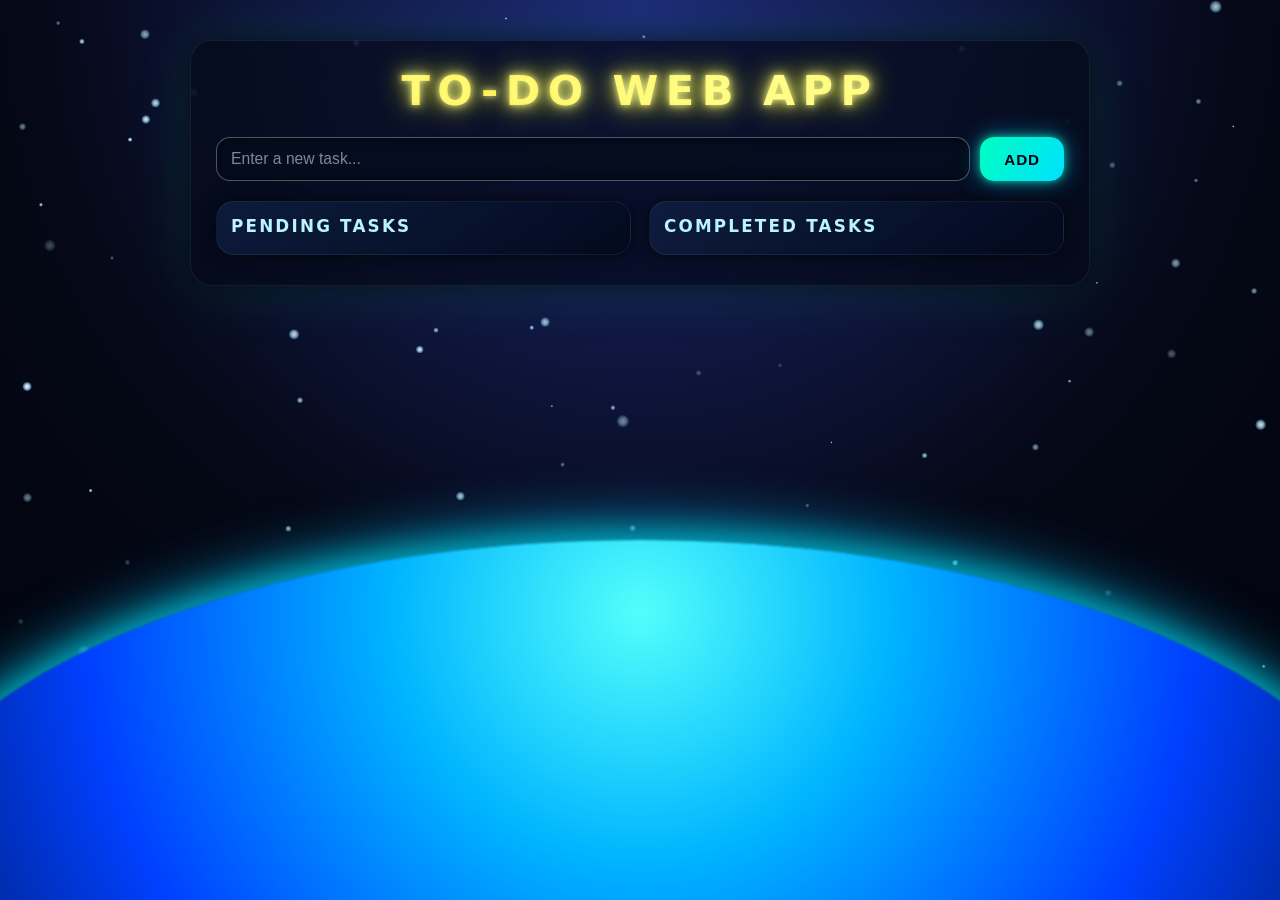
<file: index.html>
<!DOCTYPE html>
<html lang="en">
<head>
    <meta charset="UTF-8">
    <meta name="viewport" content="width=device-width, initial-scale=1.0">
    <title>Level 3 To-Do Web App</title>
    <link rel="stylesheet" href="style.css">
</head>
<body>

    <!-- Animated background canvas -->
    <canvas id="bgCanvas"></canvas>
    <div class="planet"></div>

    <!-- Main UI -->
    <div class="container">
        <h1 class="neon-title">TO-DO WEB APP</h1>

        <div class="input-area">
            <input type="text" id="taskInput" placeholder="Enter a new task...">
            <button onclick="addTask()">Add</button>
        </div>

        <div class="sections">
            <div class="box">
                <h2>Pending Tasks</h2>
                <ul id="pendingList"></ul>
            </div>

            <div class="box">
                <h2>Completed Tasks</h2>
                <ul id="completedList"></ul>
            </div>
        </div>
    </div>

    <script src="script.js"></script>
</body>
</html>
</file>
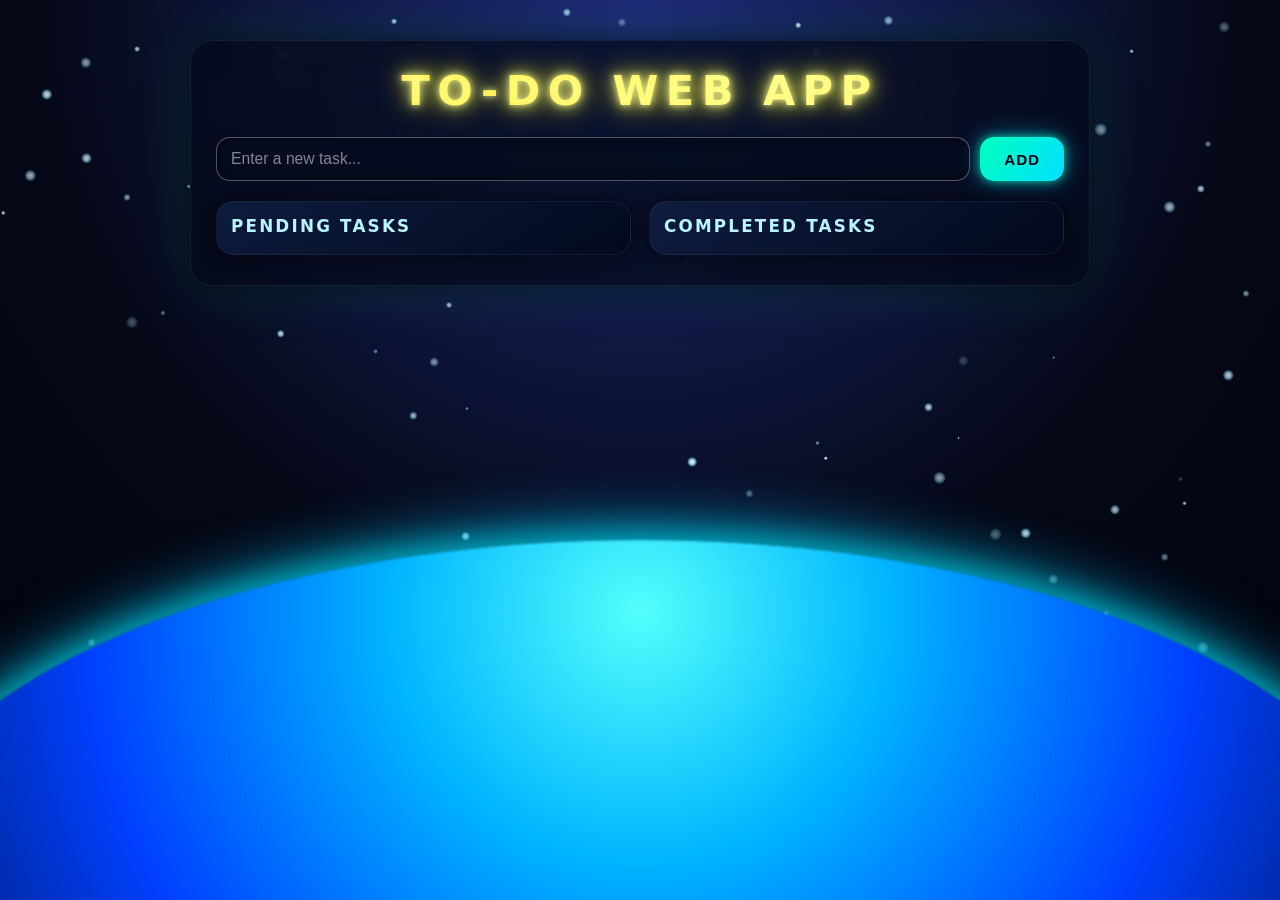
<file: todo.html>
<!DOCTYPE html>
<html lang="en">
<head>
    <meta charset="UTF-8">
    <meta name="viewport" content="width=device-width, initial-scale=1.0">
    <title>Level 3 To-Do Web App</title>
    <link rel="stylesheet" href="todo.css">
</head>
<body>

    <!-- Animated background canvas -->
    <canvas id="bgCanvas"></canvas>
    <div class="planet"></div>

    <!-- Main UI -->
    <div class="container">
        <h1 class="neon-title">TO-DO WEB APP</h1>

        <div class="input-area">
            <input type="text" id="taskInput" placeholder="Enter a new task...">
            <button onclick="addTask()">Add</button>
        </div>

        <div class="sections">
            <div class="box">
                <h2>Pending Tasks</h2>
                <ul id="pendingList"></ul>
            </div>

            <div class="box">
                <h2>Completed Tasks</h2>
                <ul id="completedList"></ul>
            </div>
        </div>
    </div>

    <script src="todo.js"></script>
</body>
</html>
</file>
<file: style.css>
*{
    box-sizing: border-box;
    margin: 0;
    padding: 0;
}

body {
    font-family: "Poppins", system-ui, -apple-system, BlinkMacSystemFont, sans-serif;
    overflow: hidden; /* hide scroll to keep background clean */
}

/* ===== Animated background ===== */

#bgCanvas {
    position: fixed;
    top: 0;
    left: 0;
    width: 100vw;
    height: 100vh;
    z-index: -2;
    background: radial-gradient(circle at top, #1e2a78 0%, #050816 55%, #01020a 100%);
}

/* Planet at the bottom */
.planet {
    position: fixed;
    left: 50%;
    bottom: -40vh;
    transform: translateX(-50%);
    width: 120vw;
    height: 80vh;
    border-radius: 50%;
    background: radial-gradient(circle at 50% 10%, #53fffb 0%, #00b4ff 25%, #0040ff 55%, #02020a 100%);
    filter: blur(1px);
    box-shadow:
        0 -10px 60px rgba(0, 196, 255, 0.8),
        0 -5px 30px rgba(0, 255, 191, 0.5);
    z-index: -1;
}

/* ===== Main container ===== */

.container {
    position: relative;
    width: 95%;
    max-width: 900px;
    margin: 40px auto;
    padding: 25px 25px 30px 25px;
    border-radius: 22px;
    background: rgba(5, 10, 25, 0.7);
    backdrop-filter: blur(18px);
    box-shadow:
        0 0 30px rgba(0, 0, 0, 0.6),
        0 0 60px rgba(0, 255, 170, 0.15);
    color: #fdfdfd;
    border: 1px solid rgba(255, 255, 255, 0.07);
}

/* Neon heading */

.neon-title {
    text-align: center;
    font-size: clamp(1.8rem, 5vw, 2.6rem);
    letter-spacing: 0.18em;
    margin-bottom: 22px;
    text-transform: uppercase;
    background: linear-gradient(90deg, #fff27a, #ffe13a, #fff6a1, #ffe13a);
    -webkit-background-clip: text;
    color: transparent;
    text-shadow:
        0 0 6px rgba(255, 255, 140, 0.8),
        0 0 15px rgba(255, 255, 140, 0.8),
        0 0 30px rgba(255, 255, 0, 0.9);
    animation: hueShift 6s linear infinite, glowPulse 2.4s ease-in-out infinite;
}

@keyframes hueShift {
    0% { filter: hue-rotate(0deg); }
    100% { filter: hue-rotate(360deg); }
}

@keyframes glowPulse {
    0%, 100% { text-shadow:
        0 0 6px rgba(255, 255, 180, 0.7),
        0 0 16px rgba(255, 255, 140, 0.8),
        0 0 32px rgba(255, 255, 40, 0.9); }
    50% { text-shadow:
        0 0 3px rgba(255, 255, 160, 0.4),
        0 0 10px rgba(255, 255, 120, 0.7),
        0 0 24px rgba(255, 255, 0, 0.8); }
}

/* Input area */

.input-area {
    display: flex;
    gap: 10px;
    margin-bottom: 20px;
}

.input-area input {
    flex: 1;
    padding: 12px 14px;
    border-radius: 14px;
    border: 1px solid rgba(255, 255, 255, 0.3);
    background: rgba(6, 14, 32, 0.9);
    outline: none;
    color: #ffffff;
    font-size: 0.98rem;
    box-shadow: 0 0 12px rgba(0, 0, 0, 0.6) inset;
}

.input-area input::placeholder {
    color: rgba(255, 255, 255, 0.5);
}

.input-area button {
    padding: 12px 24px;
    border-radius: 14px;
    border: none;
    cursor: pointer;
    font-weight: 600;
    font-size: 0.95rem;
    text-transform: uppercase;
    letter-spacing: 0.06em;
    background: linear-gradient(120deg, #00ffbf, #00e0ff);
    box-shadow:
        0 0 10px rgba(0, 255, 191, 0.7),
        0 0 24px rgba(0, 208, 255, 0.5);
    color: #020413;
    transition: transform 0.15s ease, box-shadow 0.15s ease, filter 0.15s ease;
}

.input-area button:hover {
    transform: translateY(-2px) scale(1.02);
    box-shadow:
        0 0 16px rgba(0, 255, 191, 0.8),
        0 0 32px rgba(0, 208, 255, 0.7);
    filter: brightness(1.1);
}

.input-area button:active {
    transform: translateY(0) scale(0.97);
}

/* Sections */

.sections {
    display: flex;
    gap: 18px;
    justify-content: space-between;
    flex-wrap: wrap;
}

.box {
    flex: 1 1 280px;
    background: linear-gradient(145deg, rgba(16, 32, 68, 0.8), rgba(3, 10, 30, 0.9));
    border-radius: 18px;
    padding: 14px 14px 10px 14px;
    box-shadow: 0 0 18px rgba(0, 0, 0, 0.65);
    border: 1px solid rgba(255, 255, 255, 0.06);
    max-height: 380px;
    overflow-y: auto;
}

/* custom scrollbar */
.box::-webkit-scrollbar {
    width: 6px;
}
.box::-webkit-scrollbar-track {
    background: transparent;
}
.box::-webkit-scrollbar-thumb {
    background: rgba(0, 255, 191, 0.6);
    border-radius: 10px;
}

.box h2 {
    font-size: 1.05rem;
    margin-bottom: 8px;
    text-transform: uppercase;
    letter-spacing: 0.13em;
    color: #b9f4ff;
}

/* List items */

ul {
    list-style: none;
}

li {
    background: rgba(5, 9, 25, 0.9);
    border-radius: 12px;
    padding: 10px 10px;
    margin-bottom: 10px;
    display: flex;
    align-items: center;
    justify-content: space-between;
    animation: fadeIn 0.3s ease-out;
    border: 1px solid rgba(255, 255, 255, 0.07);
    box-shadow: 0 0 10px rgba(0, 0, 0, 0.7);
}

@keyframes fadeIn {
    from { opacity: 0; transform: translateY(6px); }
    to   { opacity: 1; transform: translateY(0); }
}

.task-text {
    max-width: 70%;
}

.task-text b {
    font-size: 0.98rem;
}

.task-text small {
    display: block;
    margin-top: 4px;
    font-size: 0.75rem;
    color: rgba(214, 233, 255, 0.8);
}

/* Buttons inside task */

.action-btns button {
    margin-left: 6px;
    border: none;
    padding: 6px 9px;
    border-radius: 8px;
    cursor: pointer;
    font-size: 0.8rem;
    font-weight: 600;
    transition: transform 0.12s ease, box-shadow 0.12s ease, filter 0.12s ease;
}

.action-btns button:hover {
    transform: translateY(-1px);
    filter: brightness(1.05);
}

.complete-btn {
    background: rgba(0, 255, 170, 0.2);
    border: 1px solid rgba(0, 255, 170, 0.7);
    box-shadow: 0 0 10px rgba(0, 255, 170, 0.4);
    color: #8fffe0;
}

.edit-btn {
    background: rgba(255, 210, 0, 0.1);
    border: 1px solid rgba(255, 210, 0, 0.7);
    box-shadow: 0 0 10px rgba(255, 210, 0, 0.4);
    color: #ffe889;
}

.delete-btn {
    background: rgba(255, 77, 77, 0.15);
    border: 1px solid rgba(255, 77, 77, 0.7);
    box-shadow: 0 0 10px rgba(255, 77, 77, 0.55);
    color: #ffb3b3;
}

/* Completed tasks style tweak */
.completed-item b {
    text-decoration: line-through;
    color: #9ad0ff;
}

/* Responsive tweaks */

@media (max-width: 640px) {
    .container {
        margin: 20px auto;
        padding: 18px;
    }

    .sections {
        flex-direction: column;
    }
}
</file>
<file: todo.css>
*{
    box-sizing: border-box;
    margin: 0;
    padding: 0;
}

body {
    font-family: "Poppins", system-ui, -apple-system, BlinkMacSystemFont, sans-serif;
    overflow: hidden; /* hide scroll to keep background clean */
}

/* ===== Animated background ===== */

#bgCanvas {
    position: fixed;
    top: 0;
    left: 0;
    width: 100vw;
    height: 100vh;
    z-index: -2;
    background: radial-gradient(circle at top, #1e2a78 0%, #050816 55%, #01020a 100%);
}

/* Planet at the bottom */
.planet {
    position: fixed;
    left: 50%;
    bottom: -40vh;
    transform: translateX(-50%);
    width: 120vw;
    height: 80vh;
    border-radius: 50%;
    background: radial-gradient(circle at 50% 10%, #53fffb 0%, #00b4ff 25%, #0040ff 55%, #02020a 100%);
    filter: blur(1px);
    box-shadow:
        0 -10px 60px rgba(0, 196, 255, 0.8),
        0 -5px 30px rgba(0, 255, 191, 0.5);
    z-index: -1;
}

/* ===== Main container ===== */

.container {
    position: relative;
    width: 95%;
    max-width: 900px;
    margin: 40px auto;
    padding: 25px 25px 30px 25px;
    border-radius: 22px;
    background: rgba(5, 10, 25, 0.7);
    backdrop-filter: blur(18px);
    box-shadow:
        0 0 30px rgba(0, 0, 0, 0.6),
        0 0 60px rgba(0, 255, 170, 0.15);
    color: #fdfdfd;
    border: 1px solid rgba(255, 255, 255, 0.07);
}

/* Neon heading */

.neon-title {
    text-align: center;
    font-size: clamp(1.8rem, 5vw, 2.6rem);
    letter-spacing: 0.18em;
    margin-bottom: 22px;
    text-transform: uppercase;
    background: linear-gradient(90deg, #fff27a, #ffe13a, #fff6a1, #ffe13a);
    -webkit-background-clip: text;
    color: transparent;
    text-shadow:
        0 0 6px rgba(255, 255, 140, 0.8),
        0 0 15px rgba(255, 255, 140, 0.8),
        0 0 30px rgba(255, 255, 0, 0.9);
    animation: hueShift 6s linear infinite, glowPulse 2.4s ease-in-out infinite;
}

@keyframes hueShift {
    0% { filter: hue-rotate(0deg); }
    100% { filter: hue-rotate(360deg); }
}

@keyframes glowPulse {
    0%, 100% { text-shadow:
        0 0 6px rgba(255, 255, 180, 0.7),
        0 0 16px rgba(255, 255, 140, 0.8),
        0 0 32px rgba(255, 255, 40, 0.9); }
    50% { text-shadow:
        0 0 3px rgba(255, 255, 160, 0.4),
        0 0 10px rgba(255, 255, 120, 0.7),
        0 0 24px rgba(255, 255, 0, 0.8); }
}

/* Input area */

.input-area {
    display: flex;
    gap: 10px;
    margin-bottom: 20px;
}

.input-area input {
    flex: 1;
    padding: 12px 14px;
    border-radius: 14px;
    border: 1px solid rgba(255, 255, 255, 0.3);
    background: rgba(6, 14, 32, 0.9);
    outline: none;
    color: #ffffff;
    font-size: 0.98rem;
    box-shadow: 0 0 12px rgba(0, 0, 0, 0.6) inset;
}

.input-area input::placeholder {
    color: rgba(255, 255, 255, 0.5);
}

.input-area button {
    padding: 12px 24px;
    border-radius: 14px;
    border: none;
    cursor: pointer;
    font-weight: 600;
    font-size: 0.95rem;
    text-transform: uppercase;
    letter-spacing: 0.06em;
    background: linear-gradient(120deg, #00ffbf, #00e0ff);
    box-shadow:
        0 0 10px rgba(0, 255, 191, 0.7),
        0 0 24px rgba(0, 208, 255, 0.5);
    color: #020413;
    transition: transform 0.15s ease, box-shadow 0.15s ease, filter 0.15s ease;
}

.input-area button:hover {
    transform: translateY(-2px) scale(1.02);
    box-shadow:
        0 0 16px rgba(0, 255, 191, 0.8),
        0 0 32px rgba(0, 208, 255, 0.7);
    filter: brightness(1.1);
}

.input-area button:active {
    transform: translateY(0) scale(0.97);
}

/* Sections */

.sections {
    display: flex;
    gap: 18px;
    justify-content: space-between;
    flex-wrap: wrap;
}

.box {
    flex: 1 1 280px;
    background: linear-gradient(145deg, rgba(16, 32, 68, 0.8), rgba(3, 10, 30, 0.9));
    border-radius: 18px;
    padding: 14px 14px 10px 14px;
    box-shadow: 0 0 18px rgba(0, 0, 0, 0.65);
    border: 1px solid rgba(255, 255, 255, 0.06);
    max-height: 380px;
    overflow-y: auto;
}

/* custom scrollbar */
.box::-webkit-scrollbar {
    width: 6px;
}
.box::-webkit-scrollbar-track {
    background: transparent;
}
.box::-webkit-scrollbar-thumb {
    background: rgba(0, 255, 191, 0.6);
    border-radius: 10px;
}

.box h2 {
    font-size: 1.05rem;
    margin-bottom: 8px;
    text-transform: uppercase;
    letter-spacing: 0.13em;
    color: #b9f4ff;
}

/* List items */

ul {
    list-style: none;
}

li {
    background: rgba(5, 9, 25, 0.9);
    border-radius: 12px;
    padding: 10px 10px;
    margin-bottom: 10px;
    display: flex;
    align-items: center;
    justify-content: space-between;
    animation: fadeIn 0.3s ease-out;
    border: 1px solid rgba(255, 255, 255, 0.07);
    box-shadow: 0 0 10px rgba(0, 0, 0, 0.7);
}

@keyframes fadeIn {
    from { opacity: 0; transform: translateY(6px); }
    to   { opacity: 1; transform: translateY(0); }
}

.task-text {
    max-width: 70%;
}

.task-text b {
    font-size: 0.98rem;
}

.task-text small {
    display: block;
    margin-top: 4px;
    font-size: 0.75rem;
    color: rgba(214, 233, 255, 0.8);
}

/* Buttons inside task */

.action-btns button {
    margin-left: 6px;
    border: none;
    padding: 6px 9px;
    border-radius: 8px;
    cursor: pointer;
    font-size: 0.8rem;
    font-weight: 600;
    transition: transform 0.12s ease, box-shadow 0.12s ease, filter 0.12s ease;
}

.action-btns button:hover {
    transform: translateY(-1px);
    filter: brightness(1.05);
}

.complete-btn {
    background: rgba(0, 255, 170, 0.2);
    border: 1px solid rgba(0, 255, 170, 0.7);
    box-shadow: 0 0 10px rgba(0, 255, 170, 0.4);
    color: #8fffe0;
}

.edit-btn {
    background: rgba(255, 210, 0, 0.1);
    border: 1px solid rgba(255, 210, 0, 0.7);
    box-shadow: 0 0 10px rgba(255, 210, 0, 0.4);
    color: #ffe889;
}

.delete-btn {
    background: rgba(255, 77, 77, 0.15);
    border: 1px solid rgba(255, 77, 77, 0.7);
    box-shadow: 0 0 10px rgba(255, 77, 77, 0.55);
    color: #ffb3b3;
}

/* Completed tasks style tweak */
.completed-item b {
    text-decoration: line-through;
    color: #9ad0ff;
}

/* Responsive tweaks */

@media (max-width: 640px) {
    .container {
        margin: 20px auto;
        padding: 18px;
    }

    .sections {
        flex-direction: column;
    }
}
</file>
